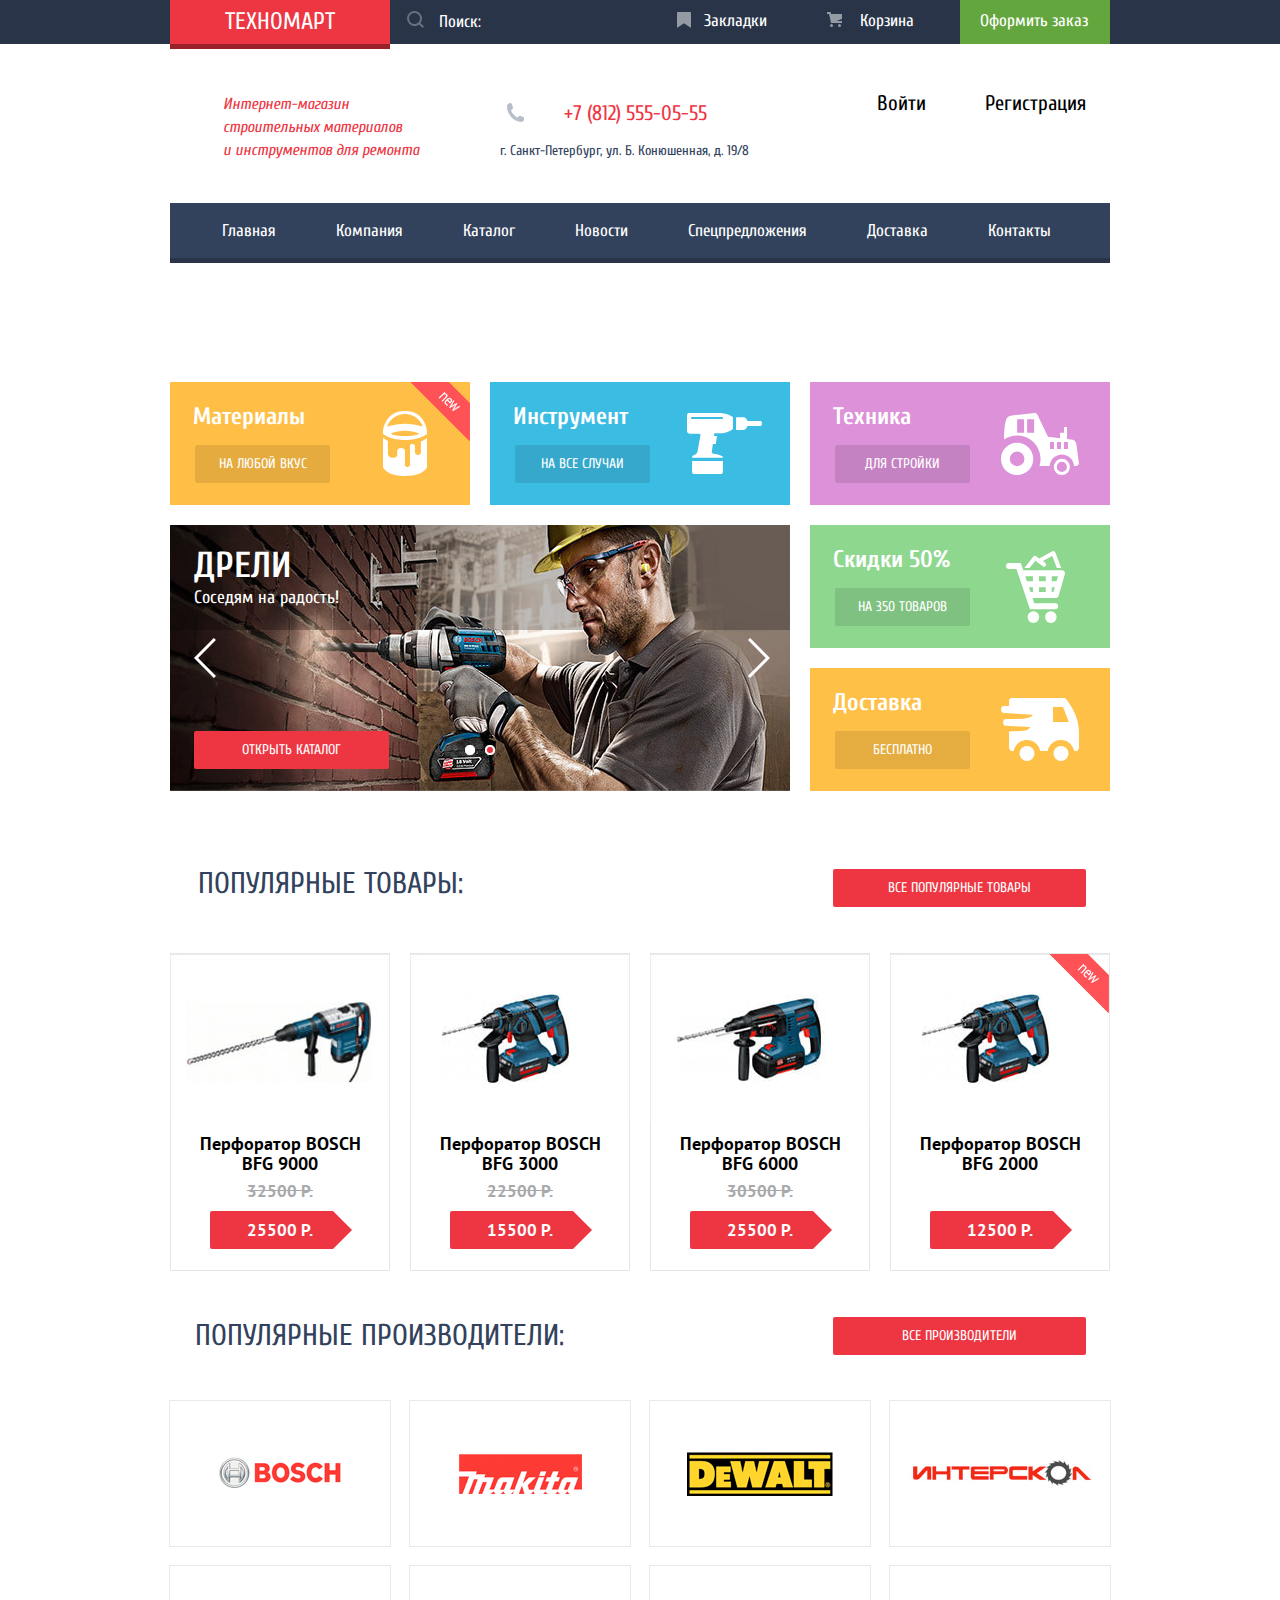
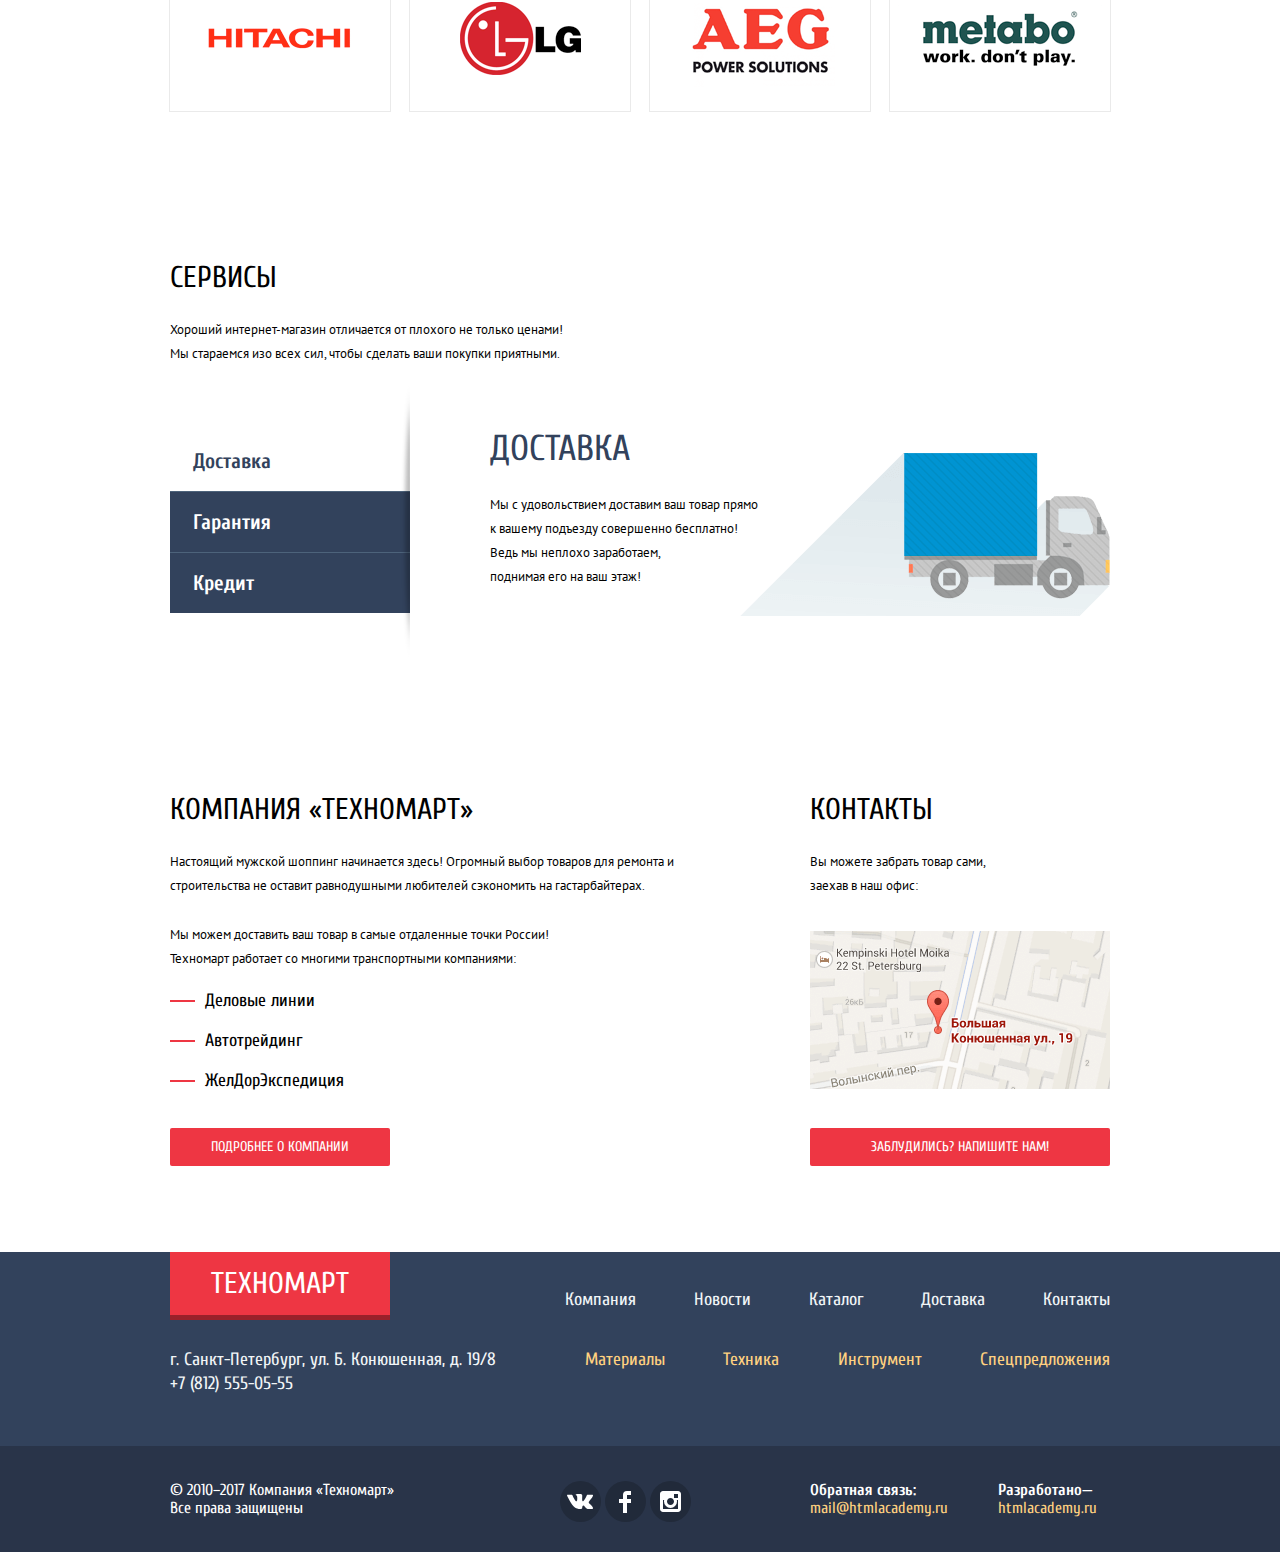
<file: index.html>
<!DOCTYPE html>
<html lang="ru">
  <head>
    <meta charset="utf-8">
    <title>HTML Academy: Техномарт</title>
    <link href="https://fonts.googleapis.com/css?family=PT+Sans:400,700&amp;subset=cyrillic" rel="stylesheet">
    <link href="https://fonts.googleapis.com/css?family=Cuprum:400,400i,700&amp;subset=cyrillic" rel="stylesheet">
    <link href="css/normalize.css" rel="stylesheet">
    <link rel="stylesheet" href="css/style.css">
    <script defer src="js/java.js"></script>
  </head>

  <body>

    <header class="main-header">
      <div class="main-header-top">
        <div class="container">
          <div class="header-top">
            <h1 class="visually-hidden">Интернет-магазин Техномарт</h1>
            <a><h2  class="header-logo">Техномарт</h2></a>
            <div class="search">
              <form action="https://echo.htmlacademy.ru" method="post">
                <input class="search-field" id="search" type="search" name="search" placeholder="Поиск:">
                <button class="search-button" type="submit">
                  <span class="visually-hidden">Поиск</span>
                  <svg xmlns="http://www.w3.org/2000/svg" width="17" height="17">
                    <path fill="#ffffff" d="M17 15.586l-3.542-3.542A7.465 7.465 0 0 0
                    15 7.5 7.5 7.5 0 1 0 7.5 15c1.71 0 3.282-.579 4.544-1.542L15.586 17 17 15.586zM2
                    7.5C2 4.467 4.467 2 7.5 2 10.532 2 13 4.467 13 7.5c0 3.032-2.468 5.5-5.5 5.5A5.506
                    5.506 0 0 1 2 7.5z"/>
                  </svg>
                </button>
                <label class="visually-hidden" for="search">Поиск</label>
              </form>
            </div>
            <ul class="top-menu">
              <li><a class="top-menu-bookmarks" href="bookmarks.html">Закладки</a></li>
              <li><a class="top-menu-cart" href="cart.html">Корзина</a></li>
              <li><a class="header-order" href="order.html">Оформить заказ</a></li>
            </ul>
          </div>
        </div>
      </div>
      <div class="container">
        <div class="header-middle">
          <div class="site-description">
            <p>Интернет-магазин<br> строительных материалов<br> и инструментов для ремонта</p>
          </div>
          <div class="header-contacts">
            <span>+7 (812) 555-05-55</span>
            <p>г. Санкт-Петербург, ул. Б. Конюшенная, д. 19/8</p>
          </div>
          <ul class="user-navigation">
            <li>
              <a class="login-link" href="login.html">Войти</a>
            </li>
            <li>
              <a class="registration" href="registration.html">Регистрация</a>
            </li>
          </ul>
          <div class="user-profile">
            <svg class="icon-user" xmlns="http://www.w3.org/2000/svg" width="20" height="18">
              <path fill="#C5C5C5" d="M17.881 14.166c-2.144-.735-4.256-1.666-5.207-2.39-.657-.501-.77-1.618-.517-2.415
                 1.118-.903 1.864-2.477 1.864-4.278C14.021 2.276 12.221 0 10 0S5.979 2.276 5.979 5.083c0 1.801.746 3.374
                 1.863 4.277.253.798.141 1.915-.517 2.416-.95.724-3.063 1.654-5.207 2.39S0 18 0 18h20s.025-3.099-2.119-3.834z"/>
            </svg>
            <span class="user-name">Равшан Джамшутович</span>
            <button class="log-out" type="button">
              <svg xmlns="http://www.w3.org/2000/svg" width="21" height="17">
                <g fill="#C5C5C5">
                  <path d="M21 8.5L12.125 0v6h-6v5h6v6z"/>
                  <path d="M3.106 13.952V3.048c.018-.376.171-1.057 1.01-1.057h5.027V0H4.116C1.938 0 1.112 1.81 1.087
                    3.027v10.946C1.112 15.189 1.938 17 4.116 17h5.027v-1.99H4.116c-.839 0-.992-.683-1.01-1.058z"/>
                </g>
              </svg>
              <span class="visually-hidden">
                Выход
              </span>
            </button>
            <a class="my-orders" href="order.html">Мои заказы </a>
            <a href="login.html">Личный кабинет</a>
          </div>
        </div>
      </div>
      <div class="container">
        <nav>
          <ul  class="site-navigation">
            <li><a>Главная</a></li>
            <li><a href="company.html">Компания</a></li>
            <li><a href="catalog.html">Каталог</a></li>
            <li><a href="news.html">Новости</a></li>
            <li><a href="offers.html">Спецпредложения</a></li>
            <li><a href="delivery.html">Доставка</a></li>
            <li><a href="contacts.html">Контакты</a></li>
          </ul>
        </nav>
      </div>
    </header>

    <main class="container">

      <section class="promo">
        <h2 class="visually-hidden">Преимущества</h2>
        <div class="promo-wrapper-top">
          <div class="slider">
            <div class="slider-item">
              <h3>Перфораторы</h3>
              <p>Настоящие мужские игрушки</p>
              <a class="button slider-button" href="catalog.html">Открыть каталог</a>
            </div>
            <div class="slider-item">
              <h3>Дрели</h3>
              <p>Соседям на радость!</p>
              <a class="button slider-button" href="catalog.html">Открыть каталог</a>
            </div>
            <button class="slider-next-button" type="button">
              <span class="visually-hidden">Вперед</span>
            </button>
            <button class="slider-back-button" type="button">
              <span class="visually-hidden">Назад</span>
            </button>
          </div>
          <div class="promo-item promo-material">
            <h3>Материалы</h3>
            <a class="button promo-button" href="materials.html">на любой вкус</a>
            <div class="flag-new">новинка</div>
          </div>
          <div class="promo-item promo-tool">
            <h3>Инструмент</h3>
            <a class="button promo-button" href="tool.html">на все случаи</a>
          </div>
        </div>
        <div class="promo-wrapper-bottom">
          <div class="promo-item promo-machines ">
            <h3>Техника</h3>
            <a class="button promo-button" href="machines.html">для стройки</a>
          </div>
          <div class="promo-item promo-discounts">
            <h3>Скидки 50%</h3>
            <a class="button promo-button" href="offers.html">на 350 товаров</a>
          </div>
          <div class="promo-item promo-delivery">
            <h3>Доставка</h3>
            <a class="button promo-button" href="delivery.html">бесплатно</a>
          </div>
        </div>
      </section>

      <section class="popular">
        <div class="popular-items">
          <div class="popular-items-top">
            <h2 class="title">Популярные товары:</h2>
            <a class="button popular-button" href="popular.html">Все популярные товары</a>
          </div>
          <ul class="item-list popular-items-list">
            <li class="catalog-item">
              <h3>Перфоратор BOSCH BFG 9000</h3>
              <div class="item-image">
                <img src="img/item-1.jpg" width="220" height="170" alt="Перфоратор BOSCH BFG 9000">
              </div>
              <div class="hidden-buttons">
                <a class="button buy-button" href="order.html"><span class="item-cart-image">Купить</span></a>
                <button class="button to-bookmark-button" type="button">В закладки</button>
              </div>
                <b><del>32500 Р.</del></b>
                <div class="item-price">25500 Р.</div>
            </li>
            <li class="catalog-item">
              <h3>Перфоратор BOSCH BFG 3000</h3>
              <div class="item-image">
                <img src="img/item-2.jpg" width="220" height="170" alt="Перфоратор BOSCH BFG 3000">
              </div>
              <div class="hidden-buttons">
                <a class="button buy-button" href="order.html"><span class="item-cart-image">Купить</span></a>
                <button class="button to-bookmark-button" type="button">В закладки</button>
              </div>
                <b><del>22500 Р.</del></b>
                <div class="item-price">15500 Р.</div>
            </li>
            <li class="catalog-item">
              <h3>Перфоратор BOSCH BFG 6000</h3>
              <div class="item-image">
                <img src="img/item-3.jpg" width="220" height="170" alt="Перфоратор BOSCH BFG 6000">
              </div>
              <div class="hidden-buttons">
                <a class="button buy-button" href="order.html"><span class="item-cart-image">Купить</span></a>
                <button class="button to-bookmark-button" type="button">В закладки</button>
              </div>
                <b><del>30500 Р.</del></b>
                <div class="item-price">25500 Р.</div>
            </li>
            <li class="catalog-item">
              <h3>Перфоратор BOSCH BFG 2000</h3>
              <div class="item-image">
                <img src="img/item-2.jpg" width="220" height="170" alt="Перфоратор BOSCH BFG 2000">
              </div>
              <div class="hidden-buttons">
                <a class="button buy-button" href="order.html"><span class="item-cart-image">Купить</span></a>
                <button class="button to-bookmark-button" type="button">В закладки</button>
              </div>
                <div class="item-price">12500 Р.</div>
              <div class="flag-new">новинка</div>
            </li>
          </ul>
        </div>
        <div class="popular-brands">
          <div class="popular-brands-top">
            <h2 class="title">Популярные производители:</h2>
            <a class="button popular-button" href="brands.html">Все производители</a>
          </div>
          <div class="popular-brands-references">
              <a class="brand-reference" href="brands.html">
                  <img src="img/brand-1.png" width="126" height="37" alt="BOSCH">
              </a>
              <a class="brand-reference" href="brands.html">
                  <img src="img/brand-2.png" width="123" height="40" alt="MAKITA">
              </a>
              <a class="brand-reference" href="brands.html">
                  <img src="img/brand-3.png" width="146" height="44" alt="DEWALT">
              </a>
              <a class="brand-reference" href="brands.html">
                  <img src="img/brand-4.png" width="184" height="32" alt="ИНТЕРСКОЛ">
              </a>
              <a class="brand-reference" href="brands.html">
                  <img src="img/brand-5.png" width="169" height="31" alt="HITACHI">
              </a>
              <a class="brand-reference" href="brands.html">
                  <img src="img/brand-6.png" width="121" height="73" alt="LG">
              </a>
              <a class="brand-reference" href="brands.html">
                  <img src="img/brand-7.png" width="151" height="96" alt="AEG">
              </a>
              <a class="brand-reference" href="brands.html">
                  <img src="img/brand-8.png" width="204" height="69" alt="metabo">
              </a>
          </div>
        </div>
      </section>

      <section class="services">
        <div class="services-top">
          <h2 class="title">Сервисы</h2>
          <p>Хороший интернет-магазин отличается от плохого не только ценами!<br>
            Мы стараемся изо всех сил, чтобы сделать ваши покупки приятными.</p>
        </div>
        <div class="services-content">
          <ul class="side-menu">
            <li class="side-menu-active">Доставка</li>
            <li>Гарантия</li>
            <li>Кредит</li>
          </ul>
            <div class="service services-delivery">
              <h3 class="services-header">Доставка</h3>
              <p>Мы с удовольствием доставим ваш товар прямо<br>
                к вашему подъезду совершенно бесплатно!<br>
                Ведь мы неплохо заработаем,<br>
                поднимая его на ваш этаж!</p>
            </div>
            <div class="service services-guarantee">
              <h3 class="services-header">Гарантия</h3>
              <p>Если купленный у нас товар поломается или заискрит,<br>
                а также в случае пожара, спровоцированного его возгаранием,<br>
                вы всегда можете быть уверены в нашей гарантии. Мы обменяем<br>
                сгоревший товар на новый.<br>
                Дом уж восстановите как-нибудь сами.</p>
            </div>
            <div class="service services-credit">
              <h3 class="services-header">Кредит</h3>
              <p>Залезть в долговую яму стало проще!<br>
                Кредитные консультанты придут вам на помощь.</p>
              <a class="button services-button" href="credit.html">Отправить заявку</a>
            </div>
        </div>
      </section>

      <div class="description-contacts-wrapper">
        <section class="description">
          <h2 class="title">КОМПАНИЯ «Техномарт»</h2>
          <p>Настоящий мужской шоппинг начинается здесь! Огромный выбор товаров для ремонта и<br>
            строительства не оставит равнодушными любителей сэкономить на гастарбайтерах.</p>
          <p>Мы можем доставить ваш товар в самые отдаленные точки России!<br>
            Техномарт работает со многими транспортными компаниями: </p>
          <ul class="description-shipping-list">
            <li>Деловые линии</li>
            <li>Автотрейдинг</li>
            <li>ЖелДорЭкспедиция</li>
          </ul>
          <a class="button description-more-button" href="company.html">Подробнее о компании</a>
        </section>

        <section class="contacts">
          <h2 class="title">Контакты</h2>
          <p>Вы можете забрать товар сами,<br>
            заехав в наш офис:</p>
          <a class="contacts-map" href="map.html">
            <img src="img/map-mini.png" width="300" height="158" alt="Карта">
          </a>
          <p>
            <a class="button contacts-button" href="write-us.html">Заблудились? Напишите нам!</a>
          </p>
        </section>
      </div>
    </main>

    <footer class="main-footer">
      <div class="footer-top">
        <div class="container">
          <div class="logo-contacts-wrapper">
            <h2 class="footer-logo">Техномарт</h2>
            <p class="footer-contacts">
              г. Санкт-Петербург, ул. Б. Конюшенная, д. 19/8<br>
              +7 (812) 555-05-55</p>
          </div>
          <div class="footer-menu">
            <ul class="footer-menu-top">
              <li><a href="company.html">Компания</a></li>
              <li><a href="news.html">Новости</a></li>
              <li><a href="catalog.html">Каталог</a></li>
              <li><a href="delivery.html">Доставка</a></li>
              <li><a href="contacts.html">Контакты</a></li>
            </ul>
            <ul class="footer-menu-bottom">
              <li><a href="materials.html">Материалы</a></li>
              <li><a href="machines.html">Техника</a></li>
              <li><a href="tool.html">Инструмент</a></li>
              <li><a href="offers.html">Спецпредложения</a></li>
            </ul>
          </div>
        </div>
      </div>
      <div class="footer-bottom">
        <div class="container">
          <p class="footer-copyright-left">
            © 2010–2017 Компания «Техномарт»<br>
            Все права защищены
          </p>
          <ul class="footer-social">
            <li>
              <a class="social-button social-button-vk" href="https://vk.com/">
                <span class="visually-hidden">Вконтакте</span>
              </a>
            </li>
            <li>
              <a class="social-button social-button-fb" href="https://www.facebook.com/">
                <span class="visually-hidden">Фейсбук</span>
              </a>
            </li>
            <li>
              <a class="social-button social-button-inst" href="https://www.instagram.com">
                <span class="visually-hidden">Инстаграм</span>
              </a>
            </li>
          </ul>
          <div class="feedback-copyright-wrapper">
            <p class="footer-feedback">
              <b>Обратная связь:</b><br>
              <a href="mailto:mail@htmlacademy.ru">mail@htmlacademy.ru</a>
            </p>
            <p class="footer-copyright-right">
              <b>Разработано—</b><br>
              <a href="https://htmlacademy.ru/intensive/htmlcss">htmlacademy.ru</a>
            </p>
          </div>
        </div>
      </div>
    </footer>

    <section class="modal modal-message">
      <h2 class="visually-hidden">Отправить сообщение</h2>
      <form action="https://echo.htmlacademy.ru" method="post">
        <div class="wrapper">
          <p class="top">
            <label for="user-name">Ваше имя:</label>
            <input class="input user-input" id="user-name" type="text" name="name" placeholder="Представьтесь, пожалуйста">
          </p>
          <p class="top">
            <label for="user-mail">Ваш e-mail:</label>
            <input class="input user-input" id="user-mail" type="email" name="e-mail" placeholder="Для отправки ответа" required>
          </p>
        </div>
        <p class="bottom">
          <label for="comment-field">Текст письма:</label>
          <textarea class="input comment-input" id="comment-field"  name="text-field" placeholder="В свободной форме"></textarea>
        </p>
        <button class="button to-send-button" type="submit">Отправить</button>
      </form>
      <button class="modal-close" type="button">Закрыть</button>
    </section>

    <section class="modal modal-map">
      <h2 class="visually-hidden">Как до нас добраться</h2>
      <iframe src="https://yandex.by/map-widget/v1/-/CBUnrPx5XB" width="940" height="446" frameborder="0"></iframe>
      <img src="img/map-full.jpg" width="940" height="446" alt="Карта">
      <button class="modal-close modal-map-close" type="button">Закрыть</button>
    </section>

    <section class="modal modal-cart">
      <h2>Товар добавлен в корзину!</h2>
      <a class="button modal-cart-button" href="order.html">Оформить заказ</a>
      <button class="button continue-shopping-button" type="button">Продолжить покупки</button>
      <button class="modal-close" type="button">Закрыть</button>
    </section>

    <section class="modal modal-login">
      <h2 class="visually-hidden">Личный кабинет</h2>
      <p>Введите логин и пароль</p>
      <form class="login-form" action="https://echo.htmlacademy.ru" method="post">
        <p>
          <label class="visually-hidden" for="user-login">Логин</label>
          <input class="input login-input" id="user-login" type="text" name="login" placeholder="Логин" required>
        </p>
        <p>
          <label class="visually-hidden" for="user-password">Пароль</label>
          <input class="input login-input" id="user-password" type="password" name="password" placeholder="Пароль" required>
        </p>
        <p class="login-password-info">
          <label class="login-checkbox">
            <input type="checkbox" name="remember" class="visually-hidden">
            <span class="checkbox-indicator"></span>
            Запомните меня
          </label>
          <a class="button restore-button" href="#">Я забыл пароль!</a>
        </p>
        <button class="button login-button" type="submit">Войти</button>
      </form>
      <button class="modal-close modal-login-close" type="button">Закрыть</button>
    </section>
    <div class="modal-overlay"></div>

  </body>
</html>
</file>
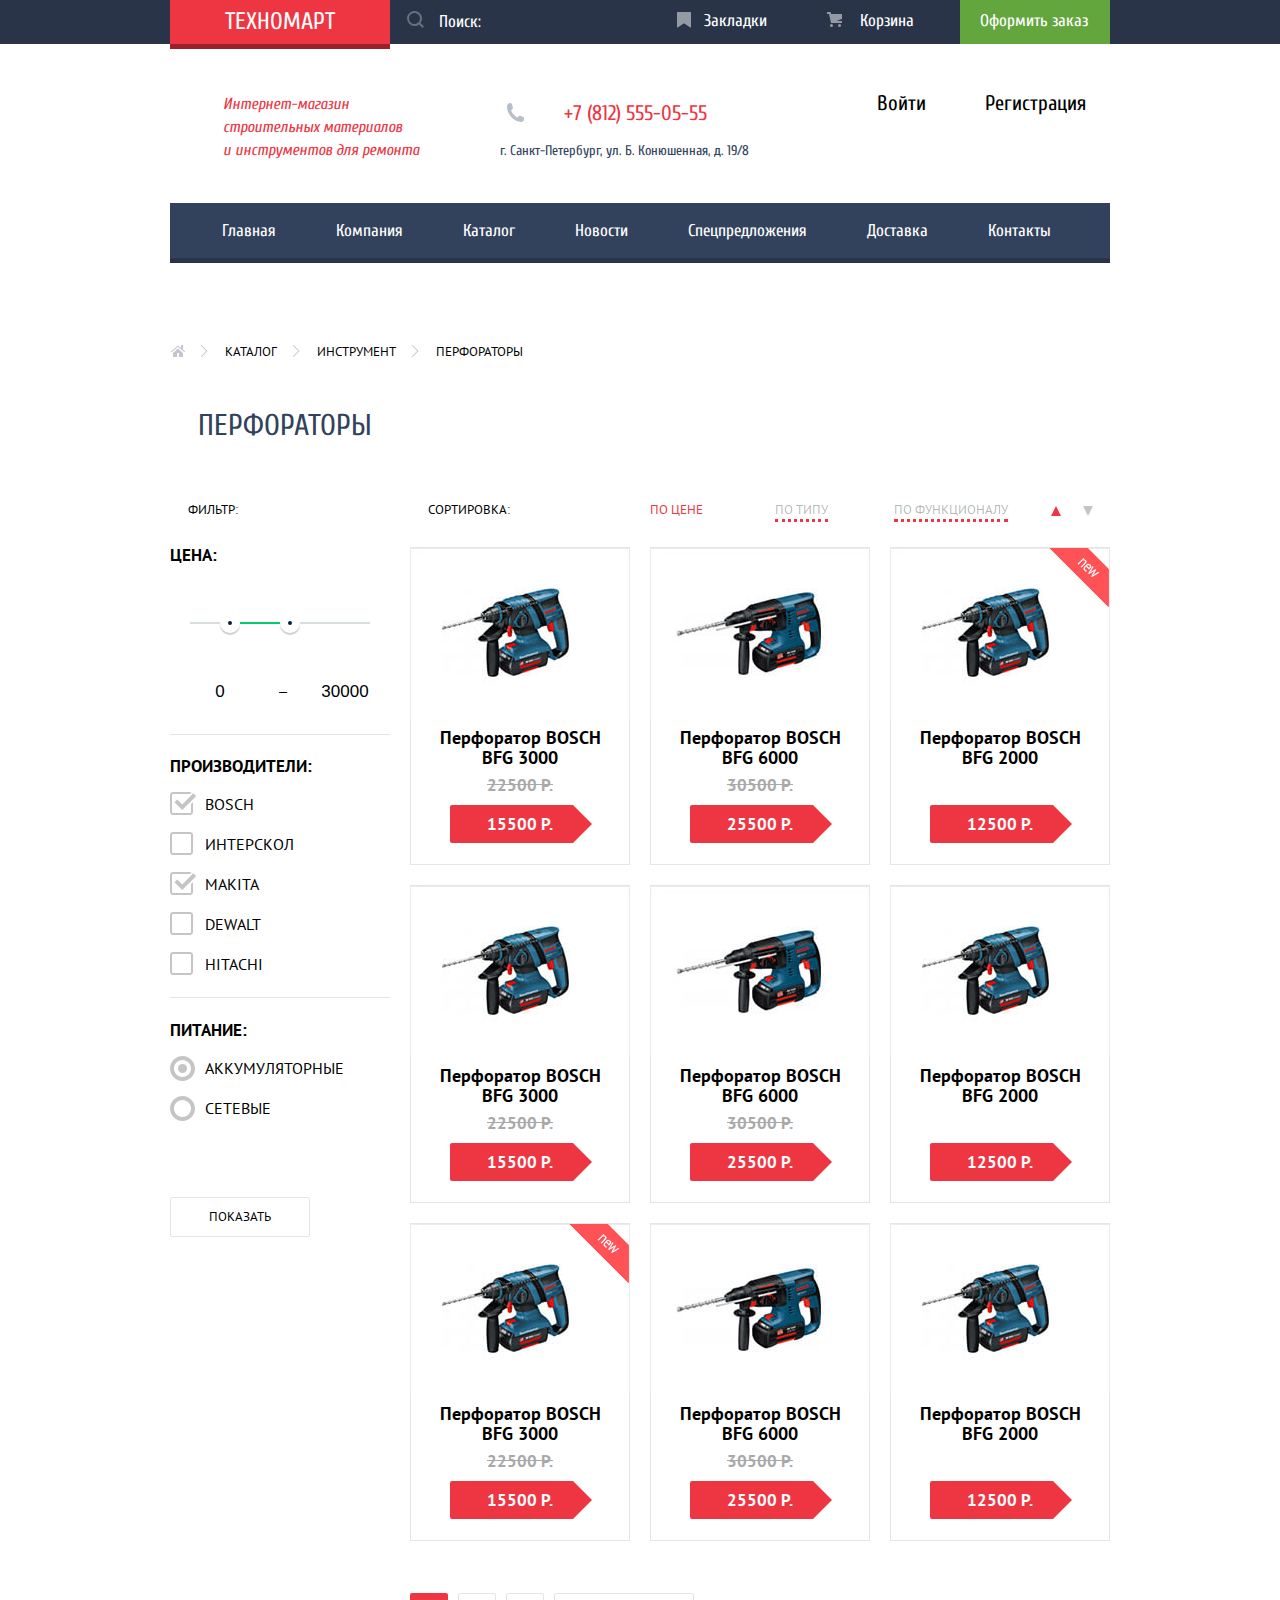
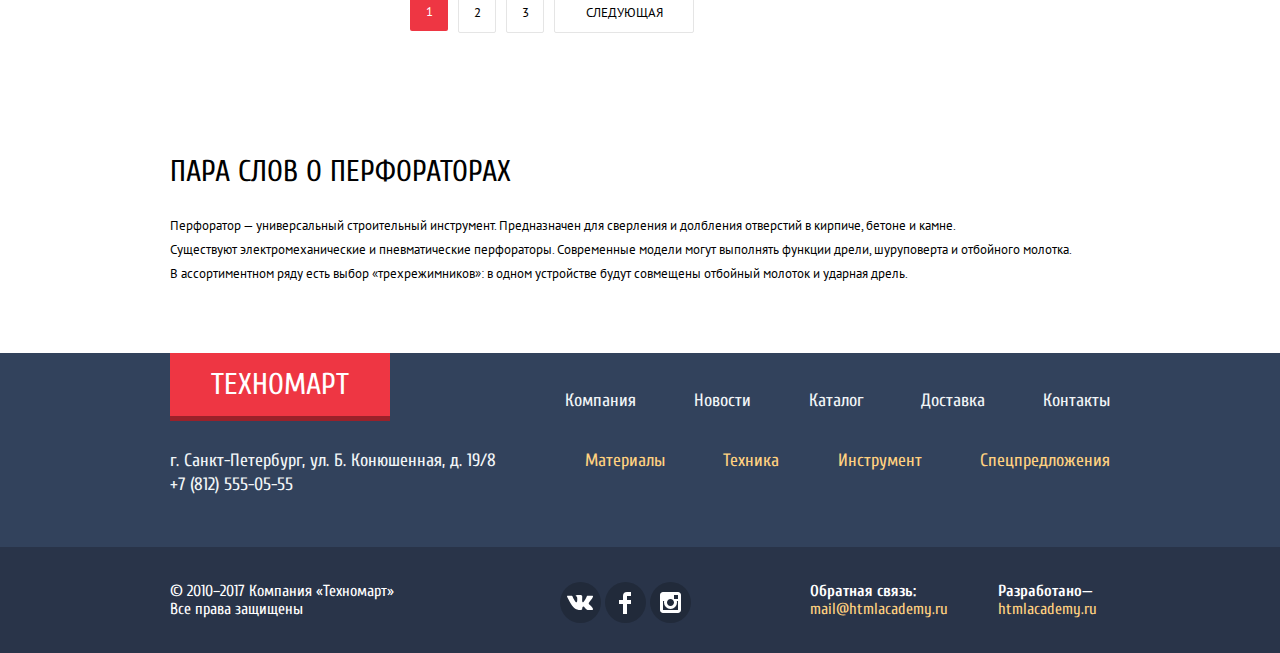
<file: catalog.html>
<!DOCTYPE html>
<html lang="ru">
<head>
  <meta charset="utf-8">
  <title>HTML Academy: Техномарт</title>
  <link href="https://fonts.googleapis.com/css?family=PT+Sans:400,700&amp;subset=cyrillic" rel="stylesheet">
  <link href="https://fonts.googleapis.com/css?family=Cuprum:400,400i,700&amp;subset=cyrillic" rel="stylesheet">
  <link href="css/normalize.css" rel="stylesheet">
  <link rel="stylesheet" href="css/style.css">
</head>

  <body>

    <header class="main-header-catalog">
      <div class="main-header-top">
        <div class="container">
          <div class="header-top">
            <a href="index.html"><h2  class="header-logo">Техномарт</h2></a>
            <div class="search">
              <form action="https://echo.htmlacademy.ru" method="post">
                <input class="search-field" id="search" type="search" name="search" placeholder="Поиск:">
                <button class="search-button" type="submit">
                  <span class="visually-hidden">Поиск</span>
                  <svg xmlns="http://www.w3.org/2000/svg" width="17" height="17">
                    <path fill="#ffffff" d="M17 15.586l-3.542-3.542A7.465 7.465 0 0 0
                    15 7.5 7.5 7.5 0 1 0 7.5 15c1.71 0 3.282-.579 4.544-1.542L15.586 17 17 15.586zM2
                    7.5C2 4.467 4.467 2 7.5 2 10.532 2 13 4.467 13 7.5c0 3.032-2.468 5.5-5.5 5.5A5.506
                    5.506 0 0 1 2 7.5z"/>
                  </svg>
                </button>
                <label class="visually-hidden" for="search">Поиск</label>
              </form>
            </div>
            <ul class="top-menu">
              <li><a class="top-menu-bookmarks" href="bookmarks.html">Закладки</a></li>
              <li><a class="top-menu-cart" href="cart.html">Корзина</a></li>
              <li><a class="header-order" href="order.html">Оформить заказ</a></li>
            </ul>
          </div>
        </div>
      </div>
      <div class="container">
        <div class="header-middle">
          <div class="site-description">
            <p>Интернет-магазин<br> строительных материалов<br> и инструментов для ремонта</p>
          </div>
          <div class="header-contacts">
            <span>+7 (812) 555-05-55</span>
            <p>г. Санкт-Петербург, ул. Б. Конюшенная, д. 19/8</p>
          </div>
          <ul class="user-navigation">
            <li>
              <a class="login-link" href="login.html">Войти</a>
            </li>
            <li>
              <a class="registration" href="registration.html">Регистрация</a>
            </li>
          </ul>
          <div class="user-profile">
            <svg class="icon-user" xmlns="http://www.w3.org/2000/svg" width="20" height="18">
              <path fill="#C5C5C5" d="M17.881 14.166c-2.144-.735-4.256-1.666-5.207-2.39-.657-.501-.77-1.618-.517-2.415
                 1.118-.903 1.864-2.477 1.864-4.278C14.021 2.276 12.221 0 10 0S5.979 2.276 5.979 5.083c0 1.801.746 3.374
                 1.863 4.277.253.798.141 1.915-.517 2.416-.95.724-3.063 1.654-5.207 2.39S0 18 0 18h20s.025-3.099-2.119-3.834z"/>
            </svg>
            <span class="user-name">Равшан Джамшутович</span>
            <button class="log-out" type="button">
              <svg xmlns="http://www.w3.org/2000/svg" width="21" height="17">
                <g fill="#C5C5C5">
                  <path d="M21 8.5L12.125 0v6h-6v5h6v6z"/>
                  <path d="M3.106 13.952V3.048c.018-.376.171-1.057 1.01-1.057h5.027V0H4.116C1.938 0 1.112 1.81 1.087
                    3.027v10.946C1.112 15.189 1.938 17 4.116 17h5.027v-1.99H4.116c-.839 0-.992-.683-1.01-1.058z"/>
                </g>
              </svg>
              <span class="visually-hidden">
                Выход
              </span>
            </button>
            <a class="my-orders" href="order.html">Мои заказы </a>
            <a href="login.html">Личный кабинет</a>
          </div>
        </div>
      </div>
      <div class="container">
        <nav>
          <ul  class="site-navigation">
            <li><a href="index.html">Главная</a></li>
            <li><a href="company.html">Компания</a></li>
            <li><a href="catalog.html">Каталог</a></li>
            <li><a href="news.html">Новости</a></li>
            <li><a href="offers.html">Спецпредложения</a></li>
            <li><a href="delivery.html">Доставка</a></li>
            <li><a href="contacts.html">Контакты</a></li>
          </ul>
        </nav>
      </div>
    </header>

    <main class="container container-catalog">
      <ul class="breadcrumbs">
        <li><a class="breadcrumbs-to-home" href="index.html"><span class="visually-hidden">Главная</span></a></li>
        <li><a href="catalog.html">Каталог</a></li>
        <li><a href="tool.html">Инструмент</a></li>
        <li><a class="breadcrumbs-current">Перфораторы</a></li>
      </ul>
      <h1 class="title title-catalog">Перфораторы</h1>
      <div class="catalog-filters-wrapper">
        <section class="filters">
          <h2>Фильтр:</h2>
          <form action="https://echo.htmlacademy.ru" method="get">
            <fieldset class="filter-price">
              <legend>Цена:</legend>
              <div class="range-filter">
                <div class="range-controls">
                  <div class="scale">
                    <div class="bar" style="margin-left: 20%; width: 30%"></div>
                  </div>
                  <div class="toggle toggle-min"></div>
                  <div class="toggle toggle-max"></div>
                </div>
                <div class="price-controls">
                  <label class="min-price"><input name="min-price" type="text" value="0"></label>
                  <span>&#9135;</span>
                  <label class="max-price"><input name="max-price" type="text" value="30000"></label>
                </div>
              </div>
            </fieldset>
            <fieldset class="filter-producers">
              <legend>Производители:</legend>
              <ul>
                <li>
                  <input class="visually-hidden" type="checkbox" name="bosch" id="filter-bosch" checked>
                  <label class="producers-label" for="filter-bosch">BOSCH</label>
                </li>
                <li>
                  <input class="visually-hidden"
                         type="checkbox" name="interskol" id="filter-interskol">
                  <label class="producers-label" for="filter-interskol">ИНТЕРСКОЛ</label>
                </li>
                <li>
                  <input class="visually-hidden"
                         type="checkbox" name="makita" id="filter-makita" checked>
                  <label class="producers-label" for="filter-makita">MAKITA</label>
                </li>
                <li>
                  <input class="visually-hidden"
                         type="checkbox" name="dewalt" id="filter-dewalt">
                  <label class="producers-label" for="filter-dewalt">DEWALT</label>
                </li>
                <li>
                  <input class="visually-hidden" type="checkbox" name="hitachi" id="filter-hitachi">
                  <label class="producers-label" for="filter-hitachi">HITACHI</label>
                </li>
              </ul>
            </fieldset>
            <fieldset class="filter-supply">
              <legend>Питание:</legend>
              <ul>
                <li>
                  <input class="visually-hidden"
                         type="radio" name="product-group" value="accumulator" id="filter-accumulator" checked>
                  <label class="supply-label" for="filter-accumulator">Аккумуляторные</label>
                </li>
                <li>
                  <input class="visually-hidden"
                         type="radio" name="product-group" value="electrical" id="filter-electrical">
                  <label class="supply-label" for="filter-electrical">Сетевые</label>
                </li>
              </ul>
            </fieldset>
            <button class="button filter-button"  type="submit">Показать</button>
          </form>
        </section>
        <div class="sort-catalog-wrapper">
          <section class="sort">
            <h2>Сортировка:</h2>
            <ul>
              <li><a class="current-sort" href="#">по цене</a></li>
              <li><a href="#">по типу</a></li>
              <li><a href="#">по функционалу</a></li>
              <li>
                <a class="sort-arrow sort-up current-sort-arrow" href="#">
                  <span class="visually-hidden">Сортировка вверх</span>
                </a>
              </li>
              <li>
                <a class="sort-arrow sort-down" href="#">
                  <span class="visually-hidden">Сортировка вниз</span>
                </a>
              </li>
            </ul>
          </section>

          <section class="catalog">
            <h2 class="visually-hidden">Список инструментов</h2>
            <ul class="item-list catalog-list">
              <li class="catalog-item">
                <h3>Перфоратор BOSCH BFG 3000</h3>
                <div class="item-image">
                  <img src="img/item-2.jpg" width="220" height="170" alt="Перфоратор BOSCH BFG 3000">
                </div>
                <div class="hidden-buttons">
                  <a class="button buy-button" href="order.html"><span class="item-cart-image">Купить</span></a>
                  <button class="button to-bookmark-button" type="button">В закладки</button>
                </div>
                  <b><del>22500 Р.</del></b>
                  <div class="item-price">15500 Р.</div>
              </li>
              <li class="catalog-item">
                <h3>Перфоратор BOSCH BFG 6000</h3>
                <div class="item-image">
                  <img src="img/item-3.jpg" width="220" height="170" alt="Перфоратор BOSCH BFG 6000">
                </div>
                <div class="hidden-buttons">
                  <a class="button buy-button" href="order.html"><span class="item-cart-image">Купить</span></a>
                  <button class="button to-bookmark-button" type="button">В закладки</button>
                </div>
                  <b><del>30500 Р.</del></b>
                  <div class="item-price">25500 Р.</div>
              </li>
              <li class="catalog-item">
                <h3>Перфоратор BOSCH BFG 2000</h3>
                <div class="item-image">
                  <img src="img/item-2.jpg" width="220" height="170" alt="Перфоратор BOSCH BFG 2000">
                </div>
                <div class="hidden-buttons">
                  <a class="button buy-button" href="order.html"><span class="item-cart-image">Купить</span></a>
                  <button class="button to-bookmark-button" type="button">В закладки</button>
                </div>
                  <div class="item-price">12500 Р.</div>
                <div class="flag-new">новинка</div>
              </li>
              <li class="catalog-item">
                <h3>Перфоратор BOSCH BFG 3000</h3>
                <div class="item-image">
                  <img src="img/item-2.jpg" width="220" height="170" alt="Перфоратор BOSCH BFG 3000">
                </div>
                <div class="hidden-buttons">
                  <a class="button buy-button" href="order.html"><span class="item-cart-image">Купить</span></a>
                  <button class="button to-bookmark-button" type="button">В закладки</button>
                </div>
                  <b><del>22500 Р.</del></b>
                  <div class="item-price">15500 Р.</div>
              </li>
              <li class="catalog-item">
                <h3>Перфоратор BOSCH BFG 6000</h3>
                <div class="item-image">
                  <img src="img/item-3.jpg" width="220" height="170" alt="Перфоратор BOSCH BFG 6000">
                </div>
                <div class="hidden-buttons">
                  <a class="button buy-button" href="order.html"><span class="item-cart-image">Купить</span></a>
                  <button class="button to-bookmark-button" type="button">В закладки</button>
                </div>
                  <b><del>30500 Р.</del></b>
                  <div class="item-price">25500 Р.</div>
              </li>
              <li class="catalog-item">
                <h3>Перфоратор BOSCH BFG 2000</h3>
                <div class="item-image">
                  <img src="img/item-2.jpg" width="220" height="170" alt="Перфоратор BOSCH BFG 2000">
                </div>
                <div class="hidden-buttons">
                  <a class="button buy-button" href="order.html"><span class="item-cart-image">Купить</span></a>
                  <button class="button to-bookmark-button" type="button">В закладки</button>
                </div>
                  <div class="item-price">12500 Р.</div>
              </li>
              <li class="catalog-item">
                <h3>Перфоратор BOSCH BFG 3000</h3>
                <div class="item-image">
                  <img src="img/item-2.jpg" width="220" height="170" alt="Перфоратор BOSCH BFG 3000">
                </div>
                <div class="hidden-buttons">
                  <a class="button buy-button" href="order.html"><span class="item-cart-image">Купить</span></a>
                  <button class="button to-bookmark-button" type="button">В закладки</button>
                </div>
                  <b><del>22500 Р.</del></b>
                  <div class="item-price">15500 Р.</div>
                <div class="flag-new">новинка</div>
              </li>
              <li class="catalog-item">
                <h3>Перфоратор BOSCH BFG 6000</h3>
                <div class="item-image">
                  <img src="img/item-3.jpg" width="220" height="170" alt="Перфоратор BOSCH BFG 6000">
                </div>
                <div class="hidden-buttons">
                  <a class="button buy-button" href="order.html"><span class="item-cart-image">Купить</span></a>
                  <button class="button to-bookmark-button" type="button">В закладки</button>
                </div>
                  <b><del>30500 Р.</del></b>
                  <div class="item-price">25500 Р.</div>
              </li>
              <li class="catalog-item">
                <h3>Перфоратор BOSCH BFG 2000</h3>
                <div class="item-image">
                  <img src="img/item-2.jpg" width="220" height="170" alt="Перфоратор BOSCH BFG 2000">
                </div>
                <div class="hidden-buttons">
                  <a class="button buy-button" href="order.html"><span class="item-cart-image">Купить</span></a>
                  <button class="button to-bookmark-button" type="button">В закладки</button>
                </div>
                  <div class="item-price">12500 Р.</div>
              </li>
            </ul>
            <ul class="paginator">
              <li><a class="button current-page">1</a></li>
              <li><a class="button" href="#">2</a></li>
              <li><a class="button" href="#">3</a></li>
              <li><a class="button next-button" href="#">Следующая</a></li>
            </ul>
          </section>
        </div>
      </div>
      <section class="info-text">
        <h2 class="title">Пара слов о перфораторах</h2>
        <p>Перфоратор — универсальный строительный инструмент. Предназначен для сверления и долбления отверстий в кирпиче, бетоне и камне.<br>
          Существуют электромеханические и пневматические перфораторы. Современные модели могут выполнять функции дрели, шуруповерта и отбойного молотка.<br>
          В ассортиментном ряду есть выбор «трехрежимников»: в одном устройстве будут совмещены отбойный молоток и ударная дрель.</p>
      </section>
    </main>

    <footer class="main-footer">
      <div class="footer-top">
        <div class="container">
          <div class="logo-contacts-wrapper">
            <a href="index.html"><h2 class="footer-logo">Техномарт</h2></a>
            <p class="footer-contacts">
              г. Санкт-Петербург, ул. Б. Конюшенная, д. 19/8<br>
              +7 (812) 555-05-55</p>
          </div>
          <div class="footer-menu">
            <ul class="footer-menu-top">
              <li><a href="company.html">Компания</a></li>
              <li><a href="news.html">Новости</a></li>
              <li><a href="catalog.html">Каталог</a></li>
              <li><a href="delivery.html">Доставка</a></li>
              <li><a href="contacts.html">Контакты</a></li>
            </ul>
            <ul class="footer-menu-bottom">
              <li><a href="materials.html">Материалы</a></li>
              <li><a href="machines.html">Техника</a></li>
              <li><a href="tool.html">Инструмент</a></li>
              <li><a href="offers.html">Спецпредложения</a></li>
            </ul>
          </div>
        </div>
      </div>
      <div class="footer-bottom">
        <div class="container">
          <p class="footer-copyright-left">
            © 2010–2017 Компания «Техномарт»<br>
            Все права защищены
          </p>
          <ul class="footer-social">
            <li>
              <a class="social-button social-button-vk" href="https://vk.com/">
                <span class="visually-hidden">Вконтакте</span>
              </a>
            </li>
            <li>
              <a class="social-button social-button-fb" href="https://www.facebook.com/">
                <span class="visually-hidden">Фейсбук</span>
              </a>
            </li>
            <li>
              <a class="social-button social-button-inst" href="https://www.instagram.com">
                <span class="visually-hidden">Инстаграм</span>
              </a>
            </li>
          </ul>
          <div class="feedback-copyright-wrapper">
            <p class="footer-feedback">
              <b>Обратная связь:</b><br>
              <a href="mailto:mail@htmlacademy.ru">mail@htmlacademy.ru</a>
            </p>
            <p class="footer-copyright-right">
              <b>Разработано—</b><br>
              <a href="https://htmlacademy.ru/intensive/htmlcss">htmlacademy.ru</a>
            </p>
          </div>
        </div>
      </div>
    </footer>

    <section class="modal modal-cart">
      <h2>Товар добавлен в корзину!</h2>
      <a class="button modal-cart-button" href="order.html">Оформить заказ</a>
      <button class="button continue-shopping-button" type="button">Продолжить покупки</button>
      <button class="modal-close" type="button">Закрыть</button>
    </section>

    <section class="modal modal-login">
      <h2 class="visually-hidden">Личный кабинет</h2>
      <p>Введите логин и пароль.</p>
      <form class="login-form" action="https://echo.htmlacademy.ru" method="post">
        <p>
          <label class="visually-hidden" for="user-login">Логин</label>
          <input class="login-input login-icon-user" id="user-login" type="text" name="login" placeholder="Логин" required>
        </p>
        <p>
          <label class="visually-hidden" for="user-password">Пароль</label>
          <input class="login-input login-icon-password" id="user-password" type="password" name="password" placeholder="Пароль" required>
        </p>
        <p class="login-password-info">
          <label class="login-checkbox">
            <input type="checkbox" name="remember" class="visually-hidden">
            <span class="checkbox-indicator"></span>
            Запомните меня
          </label>
          <a class="button restore-button" href="#">Я забыл пароль!</a>
        </p>
        <button class="button log-in-button" type="submit">Войти</button>
      </form>
      <button class="modal-close" type="button">Закрыть</button>
    </section>

  </body>
</html>
</file>
<file: css/style.css>
html {
  box-sizing: border-box;
}

body {
  min-width: 960px;
}

*, *:before, *:after {
  box-sizing: inherit;
}

body {
  margin: 0;
  padding: 0;

  font-family: "Cuprum", Arial, sans-serif;
}

.container {
  width: 940px;
  margin: 0 auto;
}

.visually-hidden:not(:focus):not(:active),
input[type="checkbox"].visually-hidden,
input[type="radio"].visually-hidden {
  position: absolute;

  width: 1px;
  height: 1px;
  margin: -1px;
  border: 0;
  padding: 0;

  white-space: nowrap;

  clip-path: inset(100%);
  clip: rect(0 0 0 0);
  overflow: hidden;
}

a {
  text-decoration: none;
}

img {
  max-width: 100%;
}

.flag-new {
  position:absolute;
  top: 0;
  right: 0;

  width:60px;
  height:60px;

  text-indent:-1000px;
  overflow:hidden;

  background: url("../img/new-flag.png") no-repeat 0 0;

  z-index:20;
}


.title {
  margin: 0;

  font-weight: 400;
  font-size: 30px;
  line-height: 30px;
  font-family: "Cuprum", Arial, sans-serif;
  text-transform: uppercase;
}

.button {
  display: inline-block;
  padding: 10px 0;

  font-weight: 400;
  font-size: 14px;
  line-height: 18px;
  font-family: "Cuprum", Arial, sans-serif;
  text-align: center;
  color: #ffffff;
  text-transform: uppercase;

  background-color: #ee3643;
  border: none;
  border-radius: 2px;

  cursor: pointer;
}

.button:hover,
.button:focus {
  background-color: #ca2c37;
}

.button:active {
  background-color: #ba2732;
}

.main-header {
  margin-bottom: 119px;
}

.main-header-catalog {
  margin-bottom: 77px;
}

.main-header-top {
  min-width: 960px;

  font-size: 17px;
  line-height: 18px;
  color: #ffffff;

  background-color: #293449;
}

.header-top {
  display: flex;
  margin-bottom: 49px;
}

.header-logo,
.footer-logo {
  position: relative;

  margin: 0;
  padding: 10px ;
  width: 220px;

  font-weight: 400;

  text-align: center;
  color: #ffffff;
  text-transform: uppercase;

  background-color: #ee3643;

  cursor: pointer;
}

.header-logo {
  font-size: 24px;
  line-height: 24px;}

.header-logo:hover,
.footer-logo:hover,
.header-logo:focus,
.footer-logo:focus {
  background-color: #ca2c37;
}

.header-logo:active,
.footer-logo:active {
  background-color: #ba2732;
}

.header-logo::after {
  content: "";

  position: absolute;
  left: 0;
  top: 100%;

  width: 100%;
  height: 5px;

  background-color: #9a212a;
}

.search {
  position: relative;
  align-self: flex-start;
}

.search:hover {
  background-color: #212a3a;
}

.search-button {
  position: absolute;
  top: 11px;
  left: 16px;
  padding: 0;

  width: 19px;
  height: 19px;

  cursor: pointer;
}


.search-button path {
  fill: rgba(255, 255, 255, 0.3);
}

.search:hover path {
  fill: #ffffff;
}

.search-button,
.search-field {
  background-color: transparent;
  border: none;
}

.search-field {
  width: 270px;
  min-height: 44px;
  padding-left: 49px;

  font-size: inherit;
  line-height: inherit;
  font-family:inherit;
  color: #ffffff;
}

.search-field::placeholder {
  color: inherit;
}

.search-field:focus {
  color: #000000;

  background-color: #ffffff;

  outline: none;
}

.search-field:focus + .search-button path {
  fill: #ee3643;
}

.top-menu {
  display: flex;
  flex-wrap: wrap;
  width: 450px;
  margin: 0;
  padding: 0;

  list-style: none;
}

.top-menu li {
  display: flex;
  align-items: stretch;
  align-content: stretch;
  width: 150px;
}

.top-menu a {
  display: block;
  width: 100%;
  padding-top: 12px;
  padding-right: 5px;
  padding-bottom: 12px;
  vertical-align: middle;
}

.top-menu a:hover,
.top-menu a:focus {
  color: #ffffff;

  background-color: #212a3a;
}

.top-menu a:active {
color: rgba(255, 255, 255, 0.6);

  background-color: #161d29;
}

.top-menu a,
.header-logo h2 {
  color: #ffffff;
}

.top-menu-bookmarks {
  position: relative;
  padding-left: 44px;
}

.top-menu-bookmarks::after {
  background-image: url("../img/icon-bookmark.svg");
}

.top-menu-bookmarks::after,
.top-menu-cart::after {
  content: "";
  position: absolute;
  top: 12px;
  left: 17px;

  width: 16px;
  height: 18px;

  background-repeat: no-repeat;
  opacity: 0.5;
}

.top-menu li:hover  .top-menu-bookmarks::after,
.top-menu li:hover  .top-menu-cart::after,
.top-menu li:focus  .top-menu-bookmarks::after,
.top-menu li:focus  .top-menu-cart::after {
  opacity: 1;
}

.top-menu-cart {
  position: relative;
  padding-left: 50px;
}

.top-menu-cart::after {
  background-image: url("../img/icon-cart.svg");
}

a.header-order {
  padding-left: 20px;
  background-color: #63a63e;
}

a.header-order:hover,
a.header-order:focus {
  background-color: #5fbb2d;
}

a.header-order:active {
  color: rgba(255, 255, 255, 0.51);

  background-color: #518534;
}

.header-middle {
  display: flex;
  justify-content: space-between;
  margin-bottom: 40px;
}

.site-description {
  width: 300px;
  padding-left: 53px;

  font-style: italic;
  font-size: 16px;
  line-height: 23px;
  color: #ee3643;
}

.header-middle p {
  margin: 0;
}

.header-contacts {
  position: relative;
  width: 300px;
  padding-top: 10px;
}

.header-contacts span {
  display: inline-block;
  margin-bottom: 15px;
  padding-left: 74px;

  font-size: 21px;
  line-height: 21px;
  color: #ee3643;
}

.header-contacts span::before {
  content: "";
  position: absolute;
  left: 16px;

  width: 18px;
  height: 19px;

  background-image: url("../img/icon-phone.svg");
}

.header-contacts p {
  padding-left: 10px;

  font-size: 14px;
  line-height: 24px;
  color: #32425c;
}

.user-navigation,
.user-profile {
  width: 300px;
  padding-top: 10px;
}

.user-navigation {
  display: block;
  margin: 0;
  padding: 0;
  padding-left: 62px;

  list-style: none;
}

.user-navigation li {
  display: inline-block;
}

.user-navigation a:hover,
.user-navigation a:focus {
  color: #ee3643;
}

.user-navigation a:active {
  color: rgba(0, 0, 0, 0.3);
}

.login-link,
.registration {
  padding-left: 5px;
  padding-right: 5px;

  font-size: 21px;
  line-height: 21px;
  color: #000000;
}

.login-link {
  margin-right: 45px;
}

.user-profile {
  position: relative;

  display: none;
}

.user-name {
  position: relative;

  display: block;
  width: 100%;
  margin-bottom: 18px;
  padding-left: 46px;

  font-size: 21px;
  line-height: 21px;
}

.icon-user {
  position: absolute;
  left: 10px;

  width: 20px;
  height: 18px;
}

.user-profile:hover .icon-user path {
  fill: #32425c
}

.log-out {
  position: absolute;
  right: 15px;
  top: 10px;

  width: 21px;
  height: 17px;

  background-color: #ffffff;
  border: none;

  cursor: pointer;
}

.log-out:hover g,
.log-out:focus g{
  fill: #32425c;
}

.log-out:active g{
  fill: #c5c5c5;
}

.user-profile a {
  font-size: 16px;
  line-height: 18px;
  color: #32425c;
  text-decoration: underline;
}

.user-profile a:hover,
.user-profile a:focus {
  color: #ee3643;
}

.user-profile a:active {
  color: rgba(50, 66, 92, 0.3);
}

.my-orders {
  position: relative;
  padding-left: 20px;
  padding-right: 28px;
}

.my-orders:after {
  content: "";
  position: absolute;
  top: 8px;
  right: 14px;

  width: 4px;
  height: 4px;

  background-color: #32425c;
  border-radius: 50%;
}

.site-navigation{
  display: flex;
  flex-wrap: wrap;
  margin: 0;
  padding: 0;
  padding-left: 22px;
  list-style: none;

  background-color: #32425c;
  border-bottom: 5px solid #293449;
}

.site-navigation a {
  display: block;
  padding: 19px 30px;

  font-size: 17px;
  line-height: 17px;
  color: #ffffff;
}

.site-navigation a:hover,
.site-navigation a:focus {
  background-color: #1d2739;
}

.site-navigation a:active {
  color: rgba(250, 250, 250, 0.5);

  background-color: #1d2739;
}

.container-catalog {
  font-family: "PT Sans", Arial, sans-serif;
}

.breadcrumbs {
  display: flex;
  align-items: center;
  flex-wrap: wrap;
  margin: 0;
  margin-bottom: 50px;
  padding: 0;

  list-style: none;
}

.breadcrumbs li:nth-child(n + 2) {
  padding-left: 40px;
  background-image: url("../img/icon-right-small.svg");
  background-position: center left 15px;
  background-repeat: no-repeat;
}

.breadcrumbs a {
  font-size: 13px;
  line-height: 18px;
  color: #000000;
  text-transform: uppercase;
}

.breadcrumbs a:hover,
.breadcrumbs a:focus {
  text-decoration: underline;
}

a.breadcrumbs-current:hover,
a.breadcrumbs-current:focus {
  text-decoration: none;
}

.breadcrumbs-to-home {
  display: block;
  width: 15px;
  height: 12px;
  background-image: url("../img/icon-home.svg");
  background-position: center;
}

.title-catalog {
  margin-bottom: 60px;
  margin-left: 28px;

  color: #32425c;
}

.catalog-filters-wrapper {
  display: flex;
  justify-content: space-between;
  margin-bottom: 124px;
}

.filters {
  width: 220px;
}

.filters h2 {
  margin: 0;
  margin-bottom: 21px;
  margin-left: 18px;
  font-weight: 400;
  font-size: 13px;
  line-height: 18px;
  text-transform: uppercase;
}

.filters ul {
  margin: 0;
  padding: 0;

  list-style: none;
}

.range-filter {
  width: 100%;
}

.filters legend {
  padding: 0;

  font-size: 17px;
  line-height: 30px;
  text-transform: uppercase;
  font-weight: 700;
}

.filter-price {
  margin: 0;
  padding: 0;
  margin-bottom: 16px;

  border: none;
  border-bottom: 1px solid #e5e5e5;
}

.filter-price legend {
  margin-bottom: 3px;
}

.range-controls {
  position: relative;

  height: 100px;
  margin-bottom: 8px;
  padding-top: 49px;
  padding-right: 20px;
  padding-left: 20px;
}

.range-controls .scale {
  height: 2px;

  background: #d7dcde;
}

.range-controls .bar {
  width: 70%;
  height: 2px;

  background: #00ca74;
}

.range-controls .toggle {
  position: absolute;
  top: 40px;
  left: 0;

  width: 20px;
  height: 20px;
  padding: 0;

  border: 8px solid #ffffff;
  background-color: #002240;
  box-shadow: 0 2px 1px 0 #cfcfcf;
  border-radius: 50%;

  cursor: pointer;
}

.range-controls .toggle-min {
  left: 50px;
}

.range-controls .toggle-max {
  left: 110px;
}

.price-controls {
  display: flex;
  justify-content: space-between;
  margin-bottom: 32px;
}

.price-controls input {
  width: 80px;

  font-size: 17px;
  line-height: 18px;
  text-align: center;
  color: #000000;

  border: none;
}

.price-controls .min-price {
  margin-left: 10px;
}

.price-controls .max-price {
  margin-right: 5px;
}

.filter-producers {
  margin: 0;
  padding: 0;
  margin-bottom: 17px;

  border: none;
  border-bottom: 1px solid #e5e5e5;
}

.filter-producers legend {
  margin-bottom: 11px;
}

.producers-label {
  position: relative;
  display: block;
  padding: 2px 0 2px 35px;
  margin-bottom: 16px;
}

.producers-label::before {
  content: "";
  position: absolute;
  top: 0;
  left: 0;

  width: 23px;
  height: 23px;

  background-image: url("../img/checkbox-off.svg");

  cursor: pointer;
  z-index: 1;

}

.filter-producers input[type="checkbox"]:checked ~ .producers-label::before {
  width: 26px;
  background-image: url("../img/checkbox-on.svg");
}

.filter-producers input[type="checkbox"]:disabled ~ .producers-label::before {
  opacity: 0.8;
}

.filter-producers input[type="checkbox"]:disabled ~ .producers-label {
  opacity: 0.4;
}

.filter-producers li:last-child {
  margin-bottom: 21px;
}

.filter-supply {
  margin: 0;
  padding: 0;

  border: none;
}

.filter-supply legend {
  margin-bottom: 11px;
}

.supply-label {
  position: relative;

  display: block;
  padding: 2px 0 2px 35px;
  margin-bottom: 16px;

  text-transform: uppercase;
}

.supply-label::before {
  content: "";
  position: absolute;
  top: 0;
  left: 0;

  width: 25px;
  height: 25px;

  background-image: url("../img/radio-off.svg");

  cursor: pointer;
  z-index: 1;
}

.filter-supply input[type="radio"]:checked ~ .supply-label::before {
  background-image: url("../img/radio-on.svg");
}

.filter-supply input[type="radio"]:disabled ~ .supply-label::before {
  opacity: 0.8;
}

.filter-supply input[type="radio"]:disabled ~ .supply-label {
  opacity: 0.4;
}

.filter-supply li:last-child {
  margin-bottom: 77px;
}

.filter-button {
  width: 140px;

  font-size: 13px;
  font-family: "PT Sans", Arial, sans-serif;
  color: #000000;

  background-color: #ffffff;
  border: 1px solid #e5e5e5;
}

.filter-button:hover,
.filter-button:focus {
  border-color: #bdc6ca;
  background-color: #ffffff;
}

.filter-button:active {
  border-color: #ee3643;
  background-color: #ffffff;
}

.sort {
  display: flex;
  justify-content: space-between;
  padding-left: 18px;
  margin-bottom: 25px;
}

.sort h2 {
  width: 200px;
  margin: 0;
}

.sort ul {
  position: relative;

  display: flex;
  flex-wrap: wrap;
  width: 460px;
  margin: 0;
  padding: 0;
  padding-right: 65px;

  list-style: none;
}


.sort li:nth-child(1) {
  padding-right: 72px;
}

.sort li:nth-child(2) {
  padding-right: 66px;
}

.sort li:nth-child(n + 4) {
  padding-right: 50px;
}

.sort h2,
.sort a {
  font-weight: 400;
  font-size: 13px;
  line-height: 18px;
  text-transform: uppercase;
}

.sort a {
  display: block;
  color: rgba(0, 0, 0, 0.3);

  border-bottom-style: dotted;
  border-bottom-color: #ee3643;
}

.sort a:hover,
.sort a:focus {
  color: #000000;
  border-bottom-style: solid;
}

.current-sort-arrow {

}

a.current-sort {
  color: #ee3643;
  border: none;
}

a.current-sort:hover,
a.current-sort:focus {
  border-bottom-color: #ee3643;
}

a.sort-up{
  position: absolute;
  top: 5px;
  right: 49px;

  width: 0;
  height: 0;

  border: 10px solid white;

  border-right-width: 5.5px;
  border-top-width: 0;
  border-left-width: 5.5px;
  border-bottom-color: #c5c5c5;
}

.current-sort-arrow.sort-up {
  border-bottom-color: #ee3643;
}

.sort-up:hover,
.sort-up:focus {
  border-bottom-color: #231f20;
}

a.sort-down {
  position: absolute;
  top: 5px;
  right: 17px;

  width: 0;
  height: 0;

  border: 10px solid white;

  border-right-width: 5.5px;
  border-bottom-width: 0;
  border-left-width: 5.5px;
  border-top-color: #c5c5c5;
}

.current-sort-arrow.sort-down {
  border-top-color: #ee3643;
}

.sort-down:hover,
.sort-down:focus {
  border-top-color: #231f20;
}

.promo {
  display: flex;
  justify-content: space-between;
  margin-bottom: 78px;

  color: #ffffff;
}

.promo-wrapper-top {
  display: flex;
  align-items: flex-start;
  align-content: flex-start;
  flex-wrap: wrap;
}

.promo-wrapper-bottom {
  display: flex;
  flex-direction: column;
  justify-content: flex-start;
}

.slider {
  position: relative;
  order: 1;
  width: 620px;
  background-color: #b3927b;
}

.slider-item {
  display: none;
  padding-top: 23px;
  padding-bottom: 22px;
  padding-left: 24px;

}

.slider-item:nth-child(2) {
  display: block;
}

.slider-item:nth-child(1) {
  background-image: url("../img/slider-dot-active.png"),
                    url("../img/slider-dot.png"),
                    url("../img/slider-1.jpg");
  background-position: left 295px bottom 36px,
                       left 315px bottom 36px,
                       0 0;
  background-repeat:no-repeat;
}

.slider-item:nth-child(2) {
  background-image: url("../img/slider-dot.png"),
                    url("../img/slider-dot-active.png"),
                    url("../img/slider-2.jpg");
  background-position: left 295px bottom 36px,
                       left 315px bottom 36px,
                       0 0;
  background-repeat:no-repeat;
}

.slider-item h3 {
  margin: 0;

  margin-bottom: 2px;

  font-size: 36px;
  line-height: 36px;
  text-transform: uppercase;

}

.slider-item p {
  margin: 0;
  margin-bottom: 121px;

  font-size: 18px;
  line-height: 24px;
}

.slider-button {
  width: 195px;
}

.slider-next-button,
.slider-back-button {
  position: absolute;
  top: 0;
  bottom: 0;

  width: 22px;
  height: 40px;
  margin: auto;

  border: none;
  background: transparent;

  cursor: pointer;
}

.slider-back-button {
  left: 24px;

  background-image: url("../img/slider-left.svg");
}

.slider-next-button {
  right: 20px;

  background-image: url("../img/slider-right.svg");
}

.promo-item {
  position: relative;
  width: 300px;
  margin-bottom: 20px;

  background-repeat: no-repeat;
}

.promo-item h3 {
  margin-top: 20px;
  margin-bottom: 13px;
  margin-left: 23px;
  font-size: 24px;
  line-height: 30px;
  font-weight: 700;
}

.promo-button {
  width: 135px;
  margin-bottom: 22px;
  margin-left: 25px;

  background-color: rgba(0, 0, 0, 0.1);
}

.promo-button:hover,
.promo-button:focus {
  background-color: rgba(0, 0, 0, 0.2);
}

.promo-button:active {
  background-color: rgba(0, 0, 0, 0.3);
}

.promo-material {
  margin-right: 20px;
  background-color: #ffbf47;
  background-image: url("../img/icon-1.svg");
  background-position: right 43px center;
}

.promo-tool {
  background-color: #3bbce3;
  background-image: url("../img/icon-2.svg");
  background-position: right 28px center;
}

.promo-machines {
  background-color: #dc91d8;
  background-image: url("../img/icon-3.svg");
  background-position: right 31px center;
}

.promo-discounts {
  background-color: #8ed78f;
  background-image: url("../img/icon-4.svg");
  background-position: right 45px center;
}

.promo-delivery {
  margin-bottom: 0;
  background-color: #ffc047;
  background-image: url("../img/icon-5.svg");
  background-position: right 31px center;
}

.popular {
  margin-bottom: 132px;
}

.popular-items {
  margin-bottom: 26px;
}

.popular h2 {
  margin: 0;

  color: #32425c;
}

.popular-items-top {
  display: flex;
  justify-content: space-between;
  align-items: flex-start;
  flex-wrap: wrap;
  margin: 0 24px 46px 28px;
}

.popular-button {
  width: 253px;
}

.item-list {
  display: flex;
  flex-wrap: wrap;
  margin: 0;
  margin-bottom: 26px;
  padding: 0;

  list-style: none;
}

.popular-items-list {
  font-weight: 700;
  font-family: "PT Sans", Arial, sans-serif;
  list-style: none;
}

.catalog-list {
  margin-bottom: 32px;
  width: 700px;
}

.catalog-item {
  position: relative;

  display: flex;
  flex-direction: column;
  align-items: center;

  width: 220px;
  margin-right: 20px;
  margin-bottom: 20px;

  border: 1px solid #e5e5e5;
}

.item-image {
  order: -1;

  width: 220px;
  height: 170px;
}

.catalog-list li:nth-child(3n) {
  margin-right: 0;
}

.popular-items-list li:nth-child(4n) {
  margin-right: 0;
}

.catalog-item:hover,
.catalog-item:focus {
  box-shadow: 0 10px 30px 10px rgba(0, 0, 0, 0.2);
}

.catalog-item:hover .hidden-buttons,
.catalog-item:focus .hidden-buttons {
  display: inline-block;
}

.catalog-item:hover img,
.catalog-item:focus img {
  display: none;
}

.catalog-item h3 {
  min-height:40px;
  padding:0 25px;
  margin-top: 10px;
  margin-bottom: 37px;

  font-size: 18px;
  line-height: 20px;
  text-align: center;
}


.catalog-item del {
  position: absolute;
  bottom: 70px;
  left: 50%;

  font-size: 17px;
  line-height: 18px;
  color: #a9a9a9;

  transform: translateX(-50%);
}

.item-price {
  position: relative;
  width: 141px;
  margin-bottom: 21px;
  padding: 10px;

  font-weight: 700;
  font-size: 17px;
  line-height: 18px;
  font-family: "PT Sans", Arial, sans-serif;
  text-align: center;
  color: #ffffff;
  text-transform: uppercase;

  background-color: #ee3643;
  border-radius: 2px;
}

.item-price:after{
  content: "";
  position: absolute;
  top: 0;
  right: -20px;
  width: 0;
  height: 0;
  border: 19px solid white;
  border-left-color: #ee3643;
}

.hidden-buttons {
  position: absolute;
  top: 0;
  left: 0;

  display: none;
  width: 220px;
  height: 170px;
  padding-top: 43px;

  font-size: 14px;
  line-height: 18px;
  font-family: "Cuprum", Arial, sans-serif;
  text-align: center;
}

.buy-button {
  position: relative;
  width: 135px;
  margin-bottom: 10px;
  padding-left: 28px;
  padding-right: 28px;

  background-color: #63a63e;
  box-shadow: 0 3px 0 0 #367315;
}

.item-cart-image::before {
  content: "";
  position: absolute;
  top: 12px;
  left: 17px;

  width: 16px;
  height: 18px;

  background-image: url("../img/icon-cart.svg");
  background-repeat: no-repeat;
  opacity: 0.3;
}

.buy-button:hover .item-cart-image::before,
.buy-button:focus .buy-button::after {
  opacity: 1;
}

.buy-button:hover,
.buy-button:focus {
  background-color: #5fbb2d;
}

.buy-button:active {
  background-color: #518534;
  box-shadow: 0 3px 0 0 #518534;
}

.to-bookmark-button {
  width: 135px;
  padding: 7px 0;

  color: #32425c;

  background-color: #ffffff;
  border: 3px solid #63a63e;
}

.to-bookmark-button:hover,
.to-bookmark-button:focus {
  background-color: #ffffff;
  border-color: #32425c;

}

.to-bookmark-button:active {
  color: rgba(50, 66, 92, 0.3);

  background-color: #ffffff;
  border-color: rgba(50, 66, 92, 0.3);
}

.popular-brands-top {
  display: flex;
  justify-content: space-between;
  align-items: center;
  flex-wrap: wrap;
  margin: 0 24px 46px 25px;
}

.popular-brands-references {
  display: flex;
  flex-wrap: wrap;
}

.brand-reference {
  display: flex;
  justify-content: center;
  flex-wrap: wrap;
  width: 220px;
  height: 145px;
  margin-right: 20px;
  margin-bottom: 20px;

  outline: 1px solid #eaeaea;
}

.brand-reference img {
  align-self: center;
}

.brand-reference:nth-child(4n) {
  margin-right: 0;
}

.brand-reference:hover,
.brand-reference:focus {
  box-shadow: 0 10px 60px 5px rgba(0, 0, 0, 0.2);
}

.brand-reference:active {
  opacity: 0.3;
  box-shadow: 0 5px 60px 0 rgba(0, 0, 0, 0.8);
}

.paginator {
  display: flex;
  flex-wrap: wrap;
  margin: 0;
  padding: 0;
  list-style: none;
}

.paginator .button {
  width: 38px;
  margin-right: 10px;

  font-size: 13px;
  font-family: inherit;
  color: inherit;

  background-color: #ffffff;
  border: 1px solid #e5e5e5;
}

.paginator .button:hover,
.paginator .button:focus {
  border-color: #bdc6ca;
  background-color: #ffffff;
}

.paginator .button:active {
  border-color: #ee3643;
  background-color: #ffffff;
}

.paginator .button.current-page,
.paginator .button.current-page:hover,
.paginator .button.current-page:focus {
  color: #ffffff;

  background-color: #ee3643;
  border: none;
}

.paginator .next-button {
  width: 140px;
}

.services {
  margin-bottom: 134px;

  font-size: 13px;
  line-height: 24px;
  font-family: "PT Sans", Arial, sans-serif;
}

.services p {
  margin: 0;
}

.services .title {
  margin-bottom: 25px;
}

.services-top {
  margin-bottom: 15px;
}

.services-content {
  display: flex;
  justify-content: space-between;
  align-items: flex-start;
  flex-wrap: wrap;
}

.side-menu {
  position: relative;

  margin: 0;
  padding: 0;
  padding-top: 50px;
  padding-bottom: 48px;
  width: 240px;

  list-style: none;
}

.side-menu:after {
  content: "";
  position: absolute;
  top: 0;
  right: 0;

  width: 10px;
  height: 279px;

  background-image: url("../img/service-shadow.png");
  background-repeat: no-repeat;
  z-index: 10;
  opacity: 0.25;
}

.side-menu li {
  padding: 15px 0 15px 23px;

  font-weight: 700;
  font-size: 21px;
  line-height: 30px;
  font-family: "Cuprum", Arial, sans-serif;
  color: #ffffff;

  background-color: #32425c;
  border-bottom: 1px solid #4d637b;

  cursor: pointer;
}

.side-menu li:last-child {
  border-bottom: none;
}

.side-menu li:hover,
.side-menu li:focus {
  background-color: #293449;
}

li.side-menu-active,
li.side-menu-active:hover {
  color: #32425c;

  background-color: #ffffff;
}


.service {
  width: 620px;
  min-height: 235px;
  padding-top: 50px;
}


.services-header {
  margin: 0;
  margin-bottom: 26px;

  font-weight: 400;
  font-size: 36px;
  line-height: 36px;
  font-family: "Cuprum", Arial, sans-serif;
  color: #32425c;
  text-transform: uppercase;
}

.services-delivery {
  display: block;
  background-image: url("../img/service-delivery.png");
  background-repeat: no-repeat;
  background-position: top 72px right;
}

.services-guarantee {
  display: none;

  background-image: url("../img/service-guarantee.png");
  background-repeat: no-repeat;
  background-position: top 50px right;
}

.services-credit {
  display: none;

  background-image: url("../img/service-credit.png");
  background-repeat: no-repeat;
  background-position: top 50px right;
}

.services-button {
  width: 195px;
  margin-top: 26px;
}

.description-contacts-wrapper {
  display: flex;
  justify-content: space-between;
  align-items: flex-start;
  flex-wrap: wrap;
  margin-bottom: 86px;

  font-family: "PT Sans", Arial, sans-serif;
  font-size: 13px;
  line-height: 24px;
}

.description {
  width: 540px;
}

.description .title,
.contacts .title {
  margin-bottom: 25px;
}

.description p {
  margin: 0;
  margin-bottom: 25px;
}

.description p:last-of-type {
  margin-bottom: 0;
}


.description-shipping-list {
  margin: 0;
  padding: 0;
  margin-top: 20px;

  font-size: 18px;
  line-height: 20px;
  list-style: none;
}

.description-shipping-list li {
  position: relative;
  padding-left: 35px;
  margin-bottom: 20px;

  font-family: "Cuprum", Arial, sans-serif;
}

.description-shipping-list li:last-child {
  margin-bottom: 0;
}

.description-shipping-list li::before {
  content: "";

  position: absolute;
  top:0;
  left: 0;
  bottom: 0;

  width: 25px;
  height: 2px;
  margin: auto;

  background-color: #ee3643;
}

.description-more-button {
  margin-top: 37px;
}

.description-more-button {
  width: 220px;
}

.contacts {
  width: 300px;
}

.contacts p {
  margin: 0;
}

.contacts p:first-of-type {
  margin-bottom: 33px;

}

.contacts-map {
  display: block;
}

.contacts-button {
  width: 300px;
  margin-top: 31px;
}

.info-text {
  margin-bottom: 67px;
}

.info-text .title {
  margin-bottom: 27px;
}

.info-text p {
  margin: 0;
  font-size: 13px;
  line-height: 24px;
}

.main-footer {
  font-size: 18px;
  line-height: 24px;
  color: #f1f5f7;

  background-color: #32425c;
}

.footer-top .container {
  display: flex;
  justify-content: space-between;
  align-items: flex-start;
  flex-wrap: wrap;
}

.footer-top h2 {
  margin: 0;
}

.logo-contacts-wrapper {
  width: 380px;
}

.footer-logo {
  padding-top: 17px;
  padding-bottom: 16px;

  font-size: 30px;
  line-height: 30px;

  border-bottom: 5px solid #9a212a;;
}

.footer-contacts {
  margin: 0;
  margin-top: 28px;
  margin-bottom: 50px;
}

.footer-menu {
  width: 545px;
}

.footer-menu-bottom,
.footer-menu-top {
  display: flex;
  justify-content: space-between;
  flex-wrap: wrap;

  margin: 0;
  margin-top: 36px;
  padding: 0;

  list-style: none;
}

.footer-menu-bottom {
  padding-left: 20px;
}

.footer-menu a:hover,
.footer-menu a:focus {
  text-decoration: underline;
}

.footer-menu-top a:active {
  color: rgba(241, 245, 247, 0.5);
  text-decoration: none;
}

.footer-menu-top a {
  color: #f1f5f7;
}

.footer-menu-bottom a {
  color: #ffd180;
}

.footer-menu-bottom a:active {
  color: rgba(255, 209, 128, 0.5);
  text-decoration:none;
}

.footer-bottom {
  padding-top: 35px;
  padding-bottom: 30px;

  font-size: 16px;
  line-height: 18px;
  color: #ffffff;

  background-color: #293449;
}

.footer-bottom .container {
  display: flex;
  justify-content: space-between;
  flex-wrap: wrap;
}

.footer-copyright-left {
  width: 300px;
  margin: 0;

}

.footer-social {
  display: flex;
  justify-content: center;

  width: 300px;
  margin: 0;
  padding: 0;
  padding-right: 26px;

  list-style: none;
}

.footer-social li {
  margin-right: 4px;
}

.social-button,
.footer-feedback a,
.footer-copyright-right a {
  color: #ffd180;
}

.social-button {
  display: block;
  width: 41px;
  height: 41px;
  background-color: #212a3a;
  background-repeat: no-repeat;
  background-position: center;
  border-radius: 50%;
}

.social-button-vk {
  background-image: url("../img/social-1.svg");
}

.social-button-fb {
  background-image: url("../img/social-2.svg");
}

.social-button-inst {
  background-image: url("../img/social-3.svg");
}

.social-button:hover,
.social-button:focus {
  background-color: #ee3643;
}

.feedback-copyright-wrapper {
  display: flex;
  flex-wrap: wrap;
  justify-content: space-between;
  width: 300px;
}

.footer-feedback,
.footer-copyright-right {
  margin: 0;
}

.footer-feedback {
  width: 160px;
}

.footer-copyright-right {
  width: 112px;
}

.footer-feedback a:hover,
.footer-copyright-right a:hover,
.footer-feedback a:focus,
.footer-copyright-right a:focus {
  text-decoration: underline;
}

.footer-feedback a:active,
.footer-copyright-right a:active {
  color: #ee3643;
  text-decoration: none;
}

@keyframes bounce {
  0% {
    transform: translateY(-20px);
  }

  30% {
    transform: translateY(20px);
  }

  60% {
    transform: translateY(-10px);
  }

  100% {
    transform: translateY(0);
  }
}

.modal-overlay {
  position: fixed;
  top: 0;
  left: 0;

  display: none;
  width: 100%;
  height: 100%;
  background-color: rgba(0, 0, 0 , 0.6);
  z-index: 50;
}

.modal {
  position: fixed;
  top: 200px;
  left: 50%;
  /*transform: translateX(-50%);*/

  background-color: #ffffff;
  border-top: 7px solid #ee3643;
  box-shadow: 0 15px 70px 0 rgba(41, 52, 73, 0.5);
  z-index: 100;
}

@keyframes bounce {
  0% {
    transform: translateY(-20px);
  }

  30% {
    transform: translateY(20px);
  }

  60% {
    transform: translateY(-10px);
  }

  100% {
    transform: translateY(0);
  }
}


.modal-close {
  position: absolute;
  top: 9px;
  right: 9px;

  width: 21px;
  height: 21px;

  font-size: 0;

  background: none;
  border: none;

  cursor: pointer;
  z-index: 110;
}

.modal-close:before,
.modal-close:after {
  content: "";
  position: absolute;
  top: -3px;
  right: 8px;

  width: 4px;
  height: 27px;

  background-color: #ee3643;
  border-radius: 2px;
}

.modal-close:before {
  transform: rotate(45deg);
}

.modal-close:after {
  transform: rotate(-45deg);
}
.modal .input {
  padding: 8px 15px;

  font-size: 13px;
  line-height: 18px;
  font-family: "PT Sans", Arial, sans-serif;

  border: 2px solid #dee3e4;
  border-radius: 2px;
}

.modal .input:hover {
  border-color: #b5b5b5;
}
.modal .input:focus {
  border-color: #ee3643;
}

.modal-message {
  display: none;

  width: 620px;
  padding: 45px 80px 0 80px;
}

.modal-message p {
  margin: 0;
}

.modal-message .wrapper {
  display: flex;
  justify-content: space-between;
  margin-bottom: 20px;

}

.modal-message .top {
  width: 220px;
}

.modal-message .user-input {
  width: 100%;
}

.modal-message p.bottom {
  width: 100%;
  margin-bottom: 74px;
}

.modal-message .comment-input {
  width: 100%;
  height: 114px;
}

.modal-message label {
  display: block;
  margin-bottom: 10px;

  font-size: 18px;
  line-height: 18px;
}

.to-send-button {
  width: 460px;
  margin-bottom: 37px;
}

.modal-map {

  display: none;
  width: 940px;
  height: 446px;
  margin-left: -470px;

  border: none;
}

.modal-map iframe {
  position: relative;

  background-color: #ffffff;
  border: none;

  z-index: 2;
}

.modal-map img {
  position: absolute;
  top: 0;
  left: 0;
  z-index: 1;
}

.modal-map .modal-close {
  right: -30px;
}

.modal-cart {
  display: none;
  width: 620px;
  padding-top: 63px;

  background-image: url("../img/form-1.svg");
  background-position: 81px 45px;
  background-repeat: no-repeat;
}

.modal-cart h2 {
  margin: 0;
  margin-bottom: 105px;
  margin-left: 178px;

  font-size: 30px;
  line-height: 30px;
  font-weight: 400;
}

.continue-shopping-button,
.restore-button {
  color: #000000;

  background: #ffffff;
}

.continue-shopping-button:hover,
.restore-button:hover,
.continue-shopping-button:focus,
.restore-button:focus {
  text-decoration: underline;

  background: #ffffff;
}

.continue-shopping-button:active,
.restore-button:active {
  color: rgba(0, 0, 0, 0.5);

  background: #ffffff;
}

.modal-cart-button {
  width: 220px;
  margin-right: 65px;
  margin-bottom: 37px;
  margin-left: 80px;
}

.modal-login {
  display: none;
  width: 460px;
  padding: 45px 80px 37px 80px;
  margin-left: -230px;
  font-size: 18px;
  line-height: 18px;

  animation: bounce 0.6s;
}

.modal-login p {
  margin: 0;
  margin-bottom: 10px

}

.login-password-info {
  display: flex;
  justify-content: space-between;
  align-items: baseline;
}

.modal-login .login-input {
  width: 300px;
}

.modal-login .login-button {
  width: 140px;
  text-align: center;
  margin-left: 80px;
}

.modal-show {
  display: block;
}
</file>
